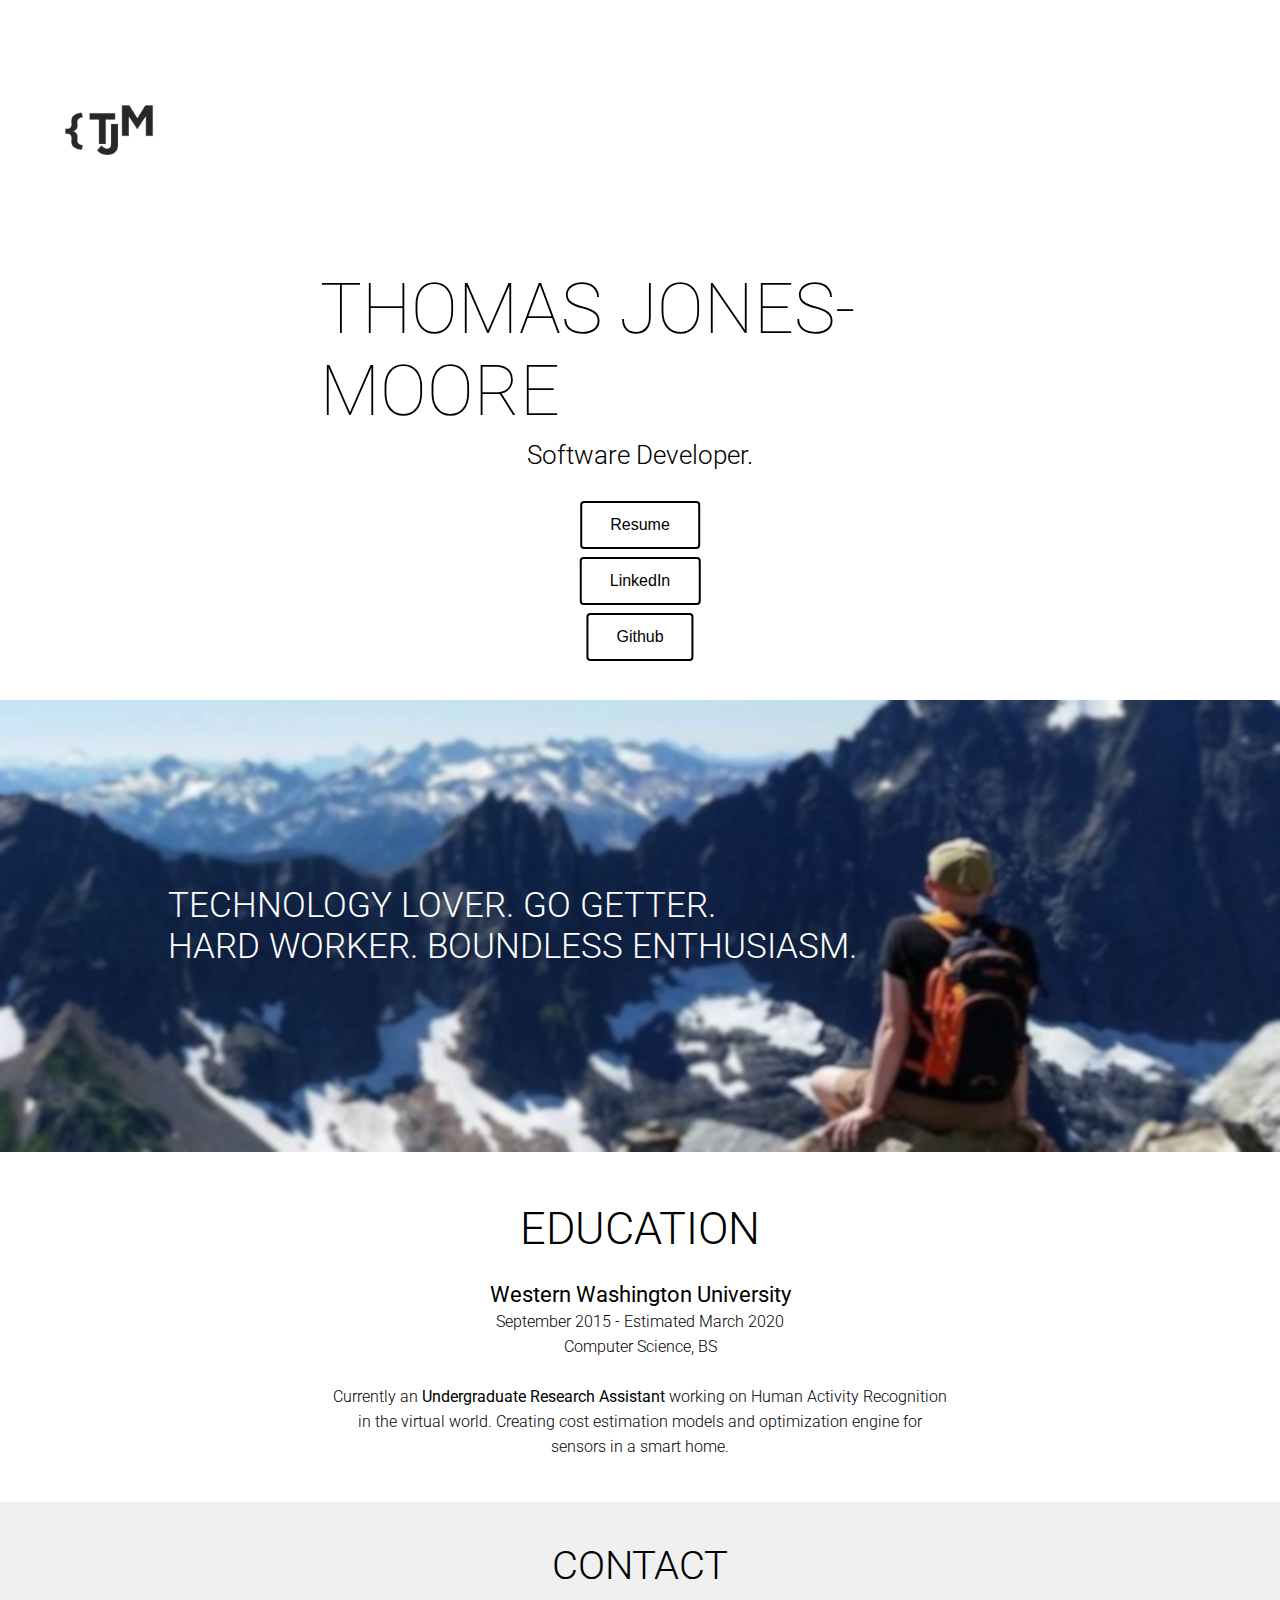
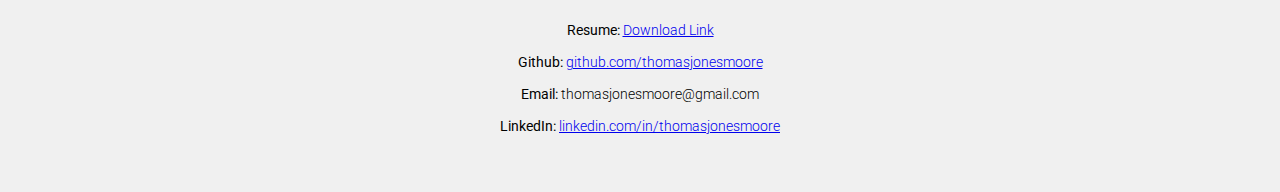
<file: index.html>
<!DOCTYPE html>
<html>

  <head>
    <link href="https://fonts.googleapis.com/css?family=Roboto:100,300,400&display=swap" rel="stylesheet">
    <link rel="stylesheet" href="style.css">
  </head>

  <body>

    <div id="div1">
      <div id="logo"><img src="logo2.png" align="left" style="width:90px;height:50px"></div>
      <div id="name">THOMAS JONES-MOORE<br></div>
      <div id="name2">Software Developer.<br></div>
      <div id="resume">
	<form method="get" action="resume.pdf">
	  <button id="button1">Resume</button>
	</form>	
      </div>
      <div id="linkedin">
	<form method="get" action="https://www.linkedin.com/in/thomasjonesmoore">
	  <button id="button1">LinkedIn</button>
	</form>	
      </div>
      <div id="github">
	<form method="get" action="https://www.github.com/thomasjonesmoore">
	  <button id="button1">Github</button>
	</form>	
      </div>
    </div>
    <div id="container">
      <img src="hiking5.jpg" style="width:100%;" align="middle">
      <div id="centered">TECHNOLOGY LOVER. GO GETTER. <br>
	HARD WORKER. BOUNDLESS ENTHUSIASM.</div>
     </div>
<!--    <div id="div4">
      <div id="project_header">PROJECTS</div>
      <div id="row">
	<div id="column">
	  <img src="project1.png" style="width:97%;">
	  <div id="project_title">Deadwood</div>
	  <div id="project_description">The board game called Deadwood fully implemented in Java,
	    supporting 2-8 players! Designed using Use Cases, UML, and visual class diagrams.
	    Worked with team of 4 for the implementation stage. Tri-weekly meetings held to discuss
	    project goals and progress. Board game UI written with Java Swing and AWT, utilizing MVC
	  fundamentals.</div>
	</div>
	<div id="column">
	  <img src="project2.png" style="width:97%;">
	  <div id="project_title">Human Activity Recognition</div>
	  <div id="project_description">Undergraduate research project. Participated in Western
	    Washington University’s Scholars Week with publications in the academic publication
	    database CEDAR. Creating a cost estimation model and optimization engine for a smart
	    home in a procedural generated virtual environment. Utilizing AI, IoT, and workflow
	    recognition techniques. Pursuing IEEE conferences in the future!</div>
	</div>
	<div id="column">
	  <img src="project3.png" style="width:97%;">
	  <div id="project_title">K-Core Analysis</div>
	  <div id="project_description">Big data analysis project looking at HIV transmission
	    data from the 90s. The project makes inferences about the data using k-cores,
	    bipartite models, node/subgroup correlations, and network analysis employing
	  iGraph subpackages in R.</div>
	</div>
      </div>
    </div> -->
    <div id="div3">
      <div id="education">EDUCATION</div>
      <div id="WWU"><b>Western Washington University</b><br>
	<font size="3">September 2015 - Estimated March 2020</font><br>
	<font size="3">Computer Science, BS</font><br><br>
	<font size="3">Currently an <b>Undergraduate Research Assistant</b> working on Human Activity
	  Recognition <br>in the virtual world. Creating cost estimation models and optimization engine
	for <br>sensors in a smart home. </font>
      </div>      
    </div>
    <div id="contact">
      <div id="contact_title">CONTACT</div>
      <div id="contact_info">
	<b>Resume:</b> <a href="resume.pdf">Download Link</a><br><br>
	<b>Github:</b> <a href="https://www.github.com/thomasjonesmoore">github.com/thomasjonesmoore</a>
	<br><br>
	<b>Email:</b> thomasjonesmoore@gmail.com<br><br>
	<b>LinkedIn:</b> <a href="https://www.linkedin.com/in/thomasjonesmoore">
	  linkedin.com/in/thomasjonesmoore<br><br>
      </div>
    </div>
  </body>
</html>
</file>
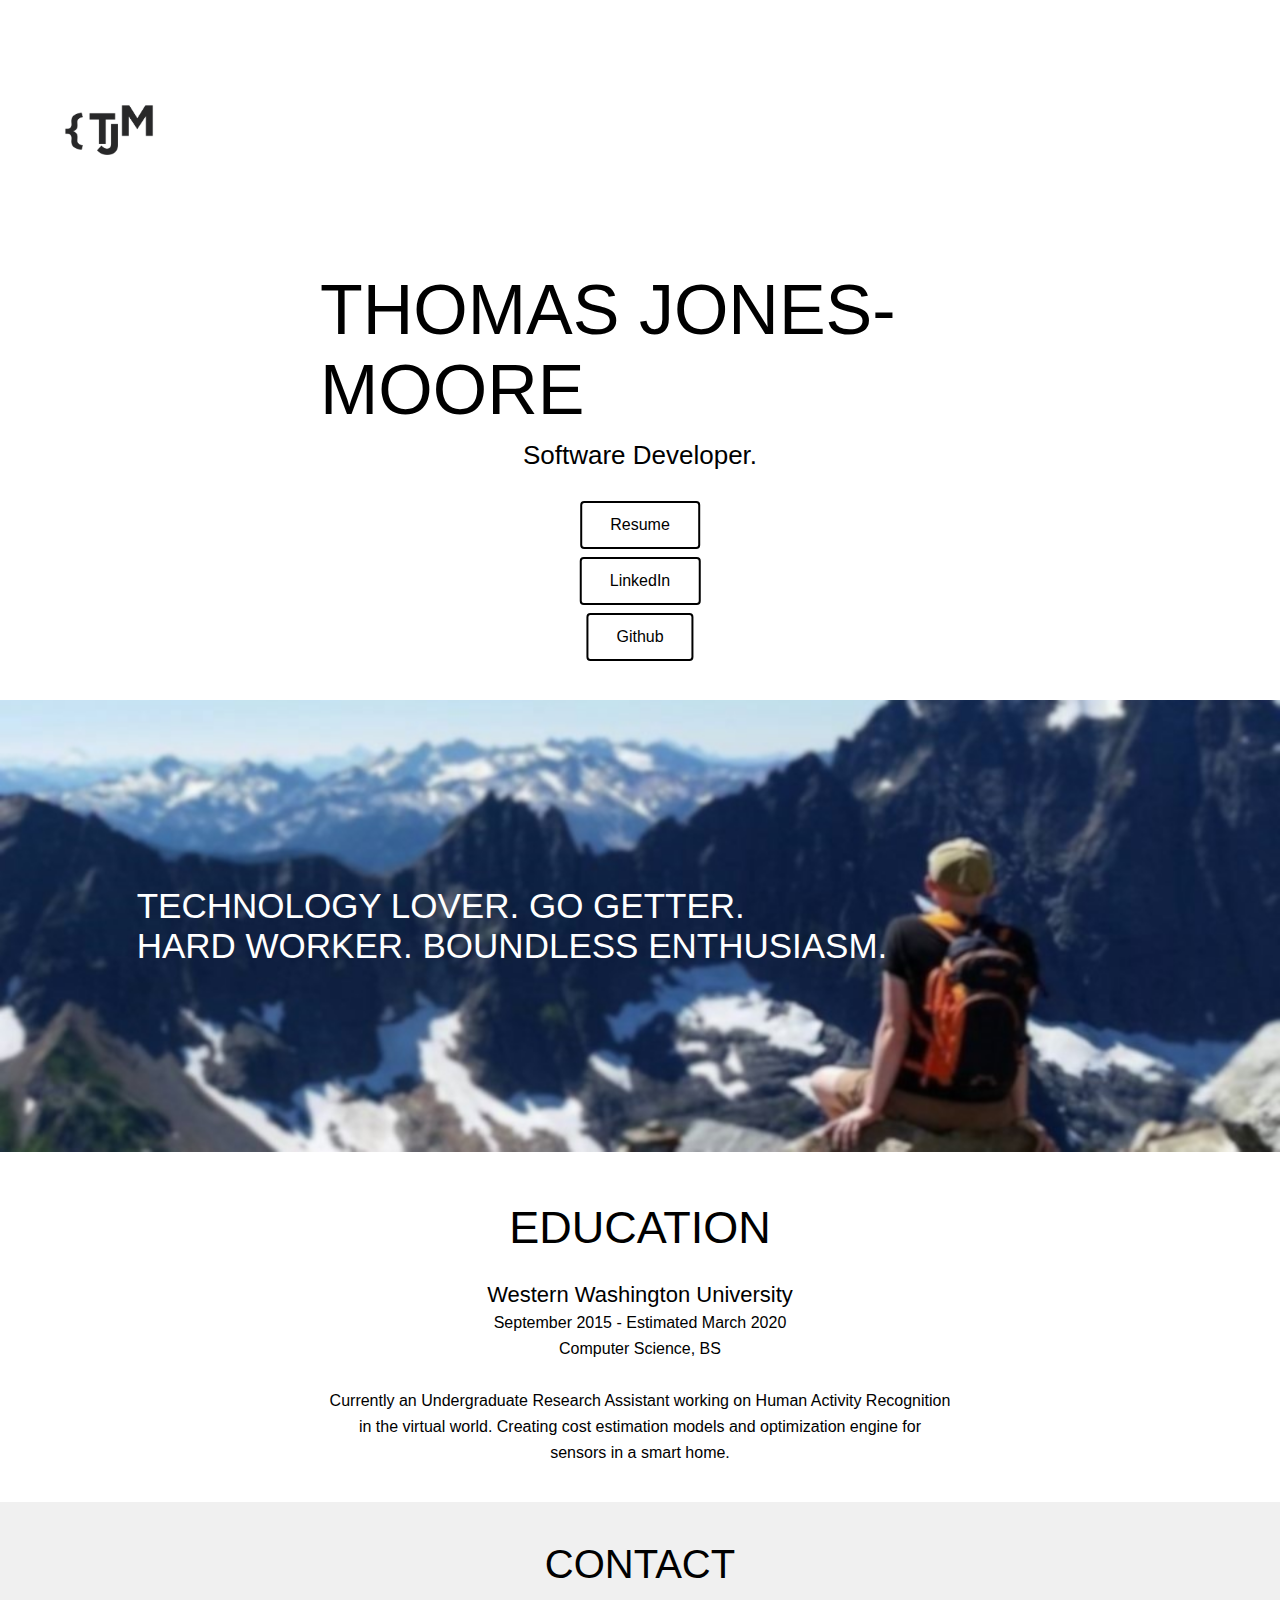
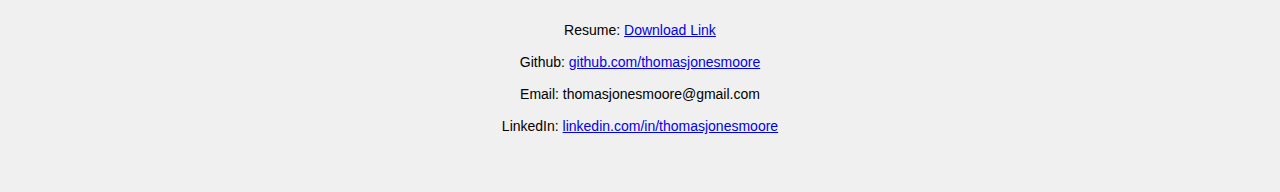
<file: website.html>
<!DOCTYPE html>
<html>

  <head>
    <link rel="stylesheet" href="style.css">
  </head>

  <body>

    <div id="div1">
      <div id="logo"><img src="logo2.png" align="left" style="width:90px;height:50px"></div>
      <div id="name">THOMAS JONES-MOORE<br></div>
      <div id="name2">Software Developer.<br></div>
      <div id="resume">
	<form method="get" action="resume.pdf">
	  <button id="button1">Resume</button>
	</form>	
      </div>
      <div id="linkedin">
	<form method="get" action="https://www.linkedin.com/in/thomasjonesmoore">
	  <button id="button1">LinkedIn</button>
	</form>	
      </div>
      <div id="github">
	<form method="get" action="https://www.github.com/thomasjonesmoore">
	  <button id="button1">Github</button>
	</form>	
      </div>
    </div>
    <div id="container">
      <img src="hiking5.jpg" style="width:100%;" align="middle">
      <div id="centered">TECHNOLOGY LOVER. GO GETTER. <br>
	HARD WORKER. BOUNDLESS ENTHUSIASM.</div>
    </div>
    <!--    <div id="div4">
	    <div id="project_header">PROJECTS</div>
	    <div id="row">
	      <div id="column">
		<img src="project1.png" style="width:97%;">
		<div id="project_title">Deadwood</div>
		<div id="project_description">The board game called Deadwood fully implemented in Java,
		  supporting 2-8 players! Designed using Use Cases, UML, and visual class diagrams.
		  Worked with team of 4 for the implementation stage. Tri-weekly meetings held to discuss
		  project goals and progress. Board game UI written with Java Swing and AWT, utilizing MVC
		  fundamentals.</div>
	      </div>
	      <div id="column">
		<img src="project2.png" style="width:97%;">
		<div id="project_title">Human Activity Recognition</div>
		<div id="project_description">Undergraduate research project. Participated in Western
		  Washington University’s Scholars Week with publications in the academic publication
		  database CEDAR. Creating a cost estimation model and optimization engine for a smart
		  home in a procedural generated virtual environment. Utilizing AI, IoT, and workflow
		  recognition techniques. Pursuing IEEE conferences in the future!</div>
	      </div>
	      <div id="column">
		<img src="project3.png" style="width:97%;">
		<div id="project_title">K-Core Analysis</div>
		<div id="project_description">Big data analysis project looking at HIV transmission
		  data from the 90s. The project makes inferences about the data using k-cores,
		  bipartite models, node/subgroup correlations, and network analysis employing
		  iGraph subpackages in R.</div>
	      </div>
	    </div>
    </div> -->
    <div id="div3">
      <div id="education">EDUCATION</div>
      <div id="WWU"><b>Western Washington University</b><br>
	<font size="3">September 2015 - Estimated March 2020</font><br>
	<font size="3">Computer Science, BS</font><br><br>
	<font size="3">Currently an <b>Undergraduate Research Assistant</b> working on Human Activity
	  Recognition <br>in the virtual world. Creating cost estimation models and optimization engine
	  for <br>sensors in a smart home. </font>
      </div>      
    </div>
    <div id="contact">
      <div id="contact_title">CONTACT</div>
      <div id="contact_info">
	<b>Resume:</b> <a href="resume.pdf">Download Link</a><br><br>
	<b>Github:</b> <a href="https://www.github.com/thomasjonesmoore">github.com/thomasjonesmoore</a>
	<br><br>
	<b>Email:</b> thomasjonesmoore@gmail.com<br><br>
	<b>LinkedIn:</b> <a href="https://www.linkedin.com/in/thomasjonesmoore">
	  linkedin.com/in/thomasjonesmoore<br><br>
      </div>
    </div>
  </body>
</html>
</file>
<file: style.css>
#div1{
    position: relative;
    font-size: 18px;
    width: 100%;
    height: 700px;
}
#container{
    padding-top: 0px;
    position: relative;
    color: white;
}
#div3{
    position: relative;
    padding-top: 50px;
    font-size: 30px;
    width: 100%;
    height: 300px;
    font-family: 'Roboto', sans-serif;
    font-weight: 300;
}
body{
    padding: 0px;
    margin: 0px;
    overflow-x: hidden;
}
#centered{
    position:absolute;
    top: 50%;
    left: 40%;
    transform: translate(-50%, -50%);
    font-size: 35px; 
    color: white;
    font-family: 'Roboto', sans-serif;
    font-weight: 300;
}
#education{
    font-family: Courier;
    color: black;
    text-align:center;
    height: 80px;
    font-size: 45px;
    font-family: 'Roboto', sans-serif;
    font-weight: 300;
}
#WWU{
    text-align: center;
    font-size: 22px;
    color: black;
}
#school{
    transform: translateX(-30%);
    height: -200px;
    text-align: right;
    font-size: 18px;
    font-weight:normal;
}
#div4{
    position: relative;
    padding-top: 80px;
    font-size: 30px;
    background: white;
    width: 100%;
    height: 800px;
}
#contact{
    position: relative;
    padding-top: 40px;
    font-size: 30px;
    background: #F0F0F0;
    width: 100%;
    height: 250px;
}
#name{
    position: absolute;
    font-size: 70px;
    top:50%;
    left:50%;
    font-family: 'Roboto', sans-serif;
    font-weight: 100;
    -ms-transform: translate(-50%, -50%);
    transform: translate(-50%, -50%);
}
#contact_info{
    text-align: center;
    font-size: 14px;
    font-family: Helvetica;
    font-family: 'Roboto', sans-serif;
    font-weight: 300;
}
#logo{
    position: relative;
    top:15%;
    left: 55%;
    -ms-transform: translate(-50%, -50%);
    transform: translate(-50%, -50%);
}
#contact_title{
    font-family: Courier;
    color: black;
    text-align: center;
    height: 80px;
    font-size: 40px;
    font-family: 'Roboto', sans-serif;
    font-weight: 300;
}
#gh_logo{
    position: absolute;
    top:69%;
    left:49.3%;
}
#li_logo{
    position: absolute;
    top:86%;
    left:24.5%;
}
#row::after{
    content: "";
    clear: both;
    display: table;
}
#project_header{
    font-family: Courier;
    color: black;
    text-align:center;
    height: 50px;
    font-size: 40px;
}
#column{
    float: left;
    width: 27%;
    padding: 60px;
}
#project_title{
    padding-top: 20px;
    color: black;
    text-align: center;
    font-size: 23px;
    font-family: Ariel;
    font-weight: bold;
}
#project_description{
    padding-top: 20px;
    color: black;
    text-align: center;
    font-size: 16px;
    font-family: Ariel;
}
#linkedin{
    position: absolute;
    font-size: 20px;
    top:83%;
    left:50%;
    font-family: Arial;
    -ms-transform: translate(-50%, -50%);
    transform: translate(-50%, -50%);
    color: black;
}
#github{
    position: absolute;
    font-size: 20px;
    top:91%;
    left:50%;
    font-family: Arial;
    -ms-transform: translate(-50%, -50%);
    transform: translate(-50%, -50%);
    color: black;
}
#resume{
    position: absolute;
    font-size: 20px;
    top:75%;
    left:50%;
    font-family: Arial;
    -ms-transform: translate(-50%, -50%);
    transform: translate(-50%, -50%);
    color: black;
}
#button1{
    background-color: white;
    border: black;
    color: black;
    padding: 13px 28px;
    text-align: center;
    text-decoration: none;
    display: inline-block;
    font-size: 16px;
    border: 2px solid;
    border-radius: 4px;
}
#name2{
    position: absolute;
    font-size: 26px;
    top:65%;
    left:50%;
    font-family: 'Roboto', sans-serif;
    font-weight: 300;
    -ms-transform: translate(-50%, -50%);
    transform: translate(-50%, -50%);
}
</file>
